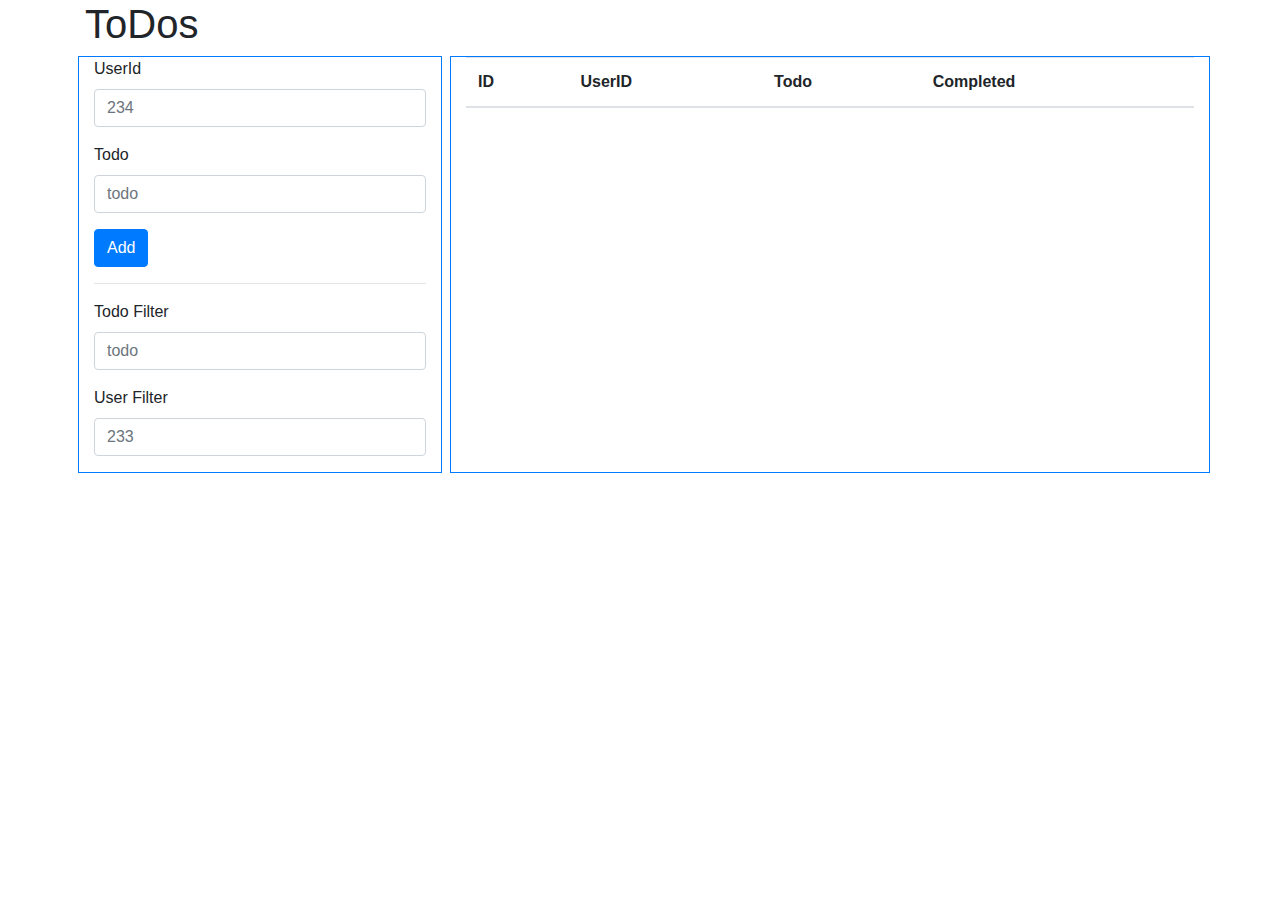
<file: JS/ajax/index.html>
<!DOCTYPE html>
<html lang="en">
<head>
    <meta charset="UTF-8">
    <meta name="viewport" content="width=device-width, initial-scale=1.0">
    <link rel="stylesheet" href="https://cdn.jsdelivr.net/npm/bootstrap@4.4.1/dist/css/bootstrap.min.css" integrity="sha384-Vkoo8x4CGsO3+Hhxv8T/Q5PaXtkKtu6ug5TOeNV6gBiFeWPGFN9MuhOf23Q9Ifjh" crossorigin="anonymous">
    <title>ToDos</title>
</head>
<body>
    <div class="container">
    <h1>ToDos</h1>
    
    
    
    </div>

    <div class="container">
      <div class="row">
        <div class="col-sm  mx-2 border border-primary">
        <form>
          <div class="form-group">
            <label for="userid">UserId</label>
            <input type="text" class="form-control" id="userid" placeholder="234">
          </div>
          <div class="form-group">
            <label for="todo">Todo</label>
            <input type="text" class="form-control" id="todo"  placeholder="todo">
          </div>
          
          <input type="button" id="add" class="btn btn-primary" value="Add">
        </form>
        <hr>
        <form >
          <div class="form-group">
            <label for="todoSearche">Todo Filter</label>
            <input type="text" class="form-control" id="todoSearche" placeholder="todo">
          </div>
          <div class="form-group">
            <label for="userSearche">User Filter</label>
            <input type="text" class="form-control" id="userSearche" placeholder="233">
          </div>
       </form>
        </div>
        <div class="col-sm-8  border border-primary" >
          <table class="table">
            <thead>
              <tr>
                <th scope="col">ID</th>
                <th scope="col">UserID</th>
                <th scope="col">Todo</th>
                <th scope="col">Completed</th>
              </tr>
            </thead>
            <tbody id="tb">
              
            </tbody>
          </table>
        </div>
      </div>
    </div>

    <script src="script.js"></script>
</body>
</html>
</file>
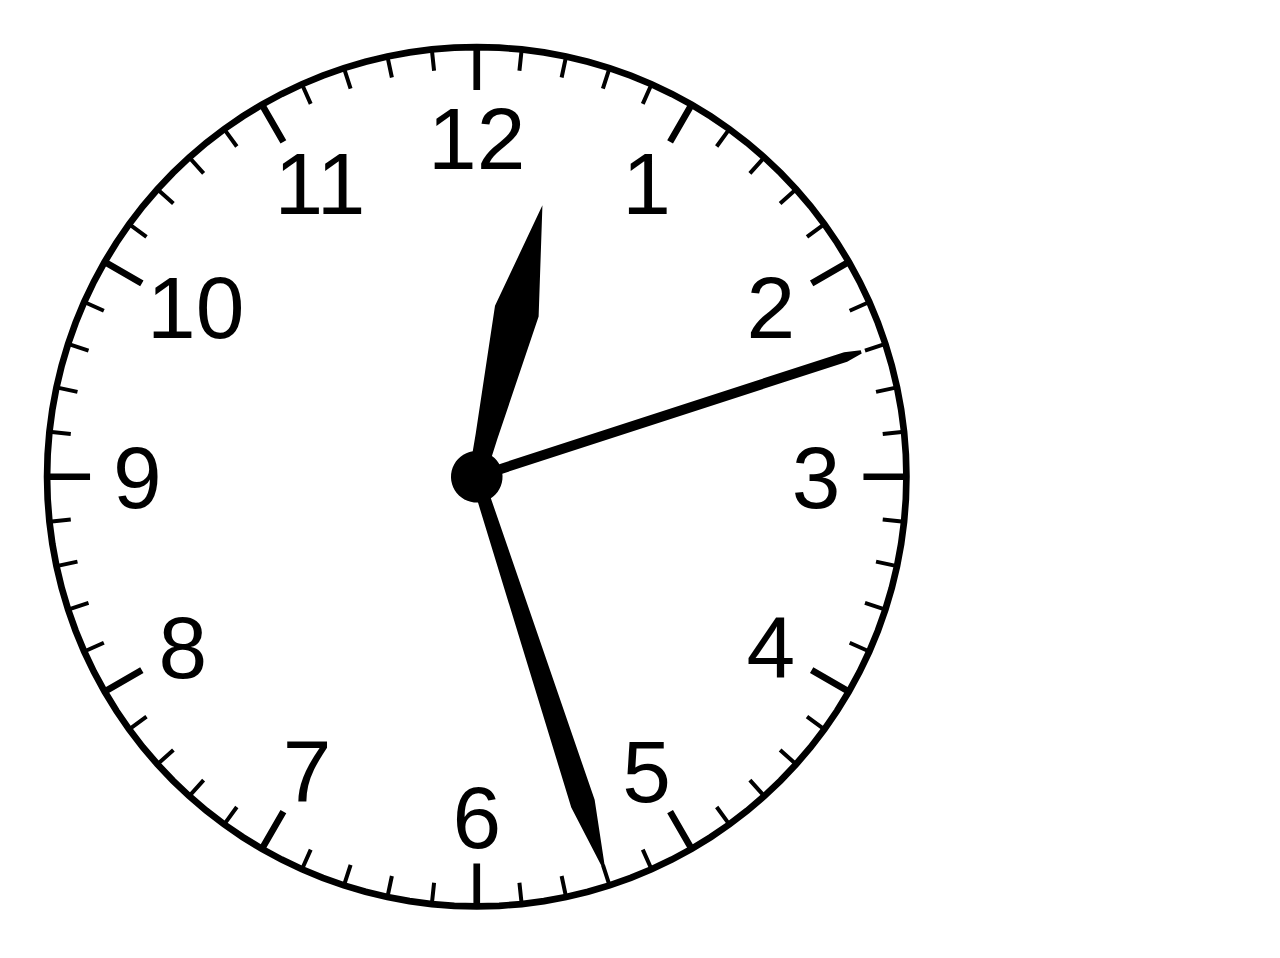
<file: JS/analogClock/index.html>
<!DOCTYPE html>
<html lang="en">
<head>
    <meta charset="UTF-8">
    <meta name="viewport" content="width=device-width, initial-scale=1.0">
    <title>Document</title>
    <link rel="stylesheet" href="style.css">
</head>
<body>
    <svg xmlns="http://www.w3.org/2000/svg" width="937.5" height="937.5" preserveAspectRatio="xMinYMin meet">
        <path fill="#fff" d="M0 0h937.5v937.5H0zm-46.875-46.875h1031.25-1031.25z"/>
        <path fill="none" stroke="#000" stroke-width="5pt" d="m898.438 468.75-.589-22.488-1.765-22.427-2.937-22.303-4.099-22.119-5.252-21.874-6.389-21.57-7.509-21.205-8.609-20.784-9.685-20.304-10.734-19.77-11.754-19.181-12.742-18.539-13.694-17.847-14.61-17.106-15.485-16.318-16.318-15.485-17.106-14.61-17.847-13.694-18.539-12.742-19.181-11.754-19.77-10.734-20.304-9.685-20.784-8.609-21.205-7.509-21.57-6.389-21.874-5.252-22.119-4.099-22.303-2.937-22.427-1.765-22.488-.589-22.488.589-22.427 1.765-22.303 2.937-22.119 4.099-21.874 5.252-21.57 6.389-21.205 7.509-20.784 8.609-20.304 9.685-19.77 10.734-19.181 11.754-18.539 12.742-17.847 13.694-17.106 14.61-16.318 15.485-15.485 16.318-14.61 17.106-13.694 17.847-12.742 18.539-11.754 19.181-10.734 19.77-9.685 20.304-8.609 20.784-7.509 21.205-6.389 21.57-5.252 21.874-4.099 22.119-2.937 22.303-1.765 22.427-.589 22.488.589 22.488 1.765 22.427 2.937 22.303 4.099 22.119 5.252 21.874 6.389 21.57 7.509 21.205 8.609 20.784 9.685 20.304 10.734 19.77 11.754 19.181 12.742 18.539 13.694 17.847 14.61 17.106 15.485 16.318 16.318 15.485 17.106 14.61 17.847 13.694 18.539 12.742 19.181 11.754 19.77 10.734 20.304 9.685 20.784 8.609 21.205 7.509 21.57 6.389 21.874 5.252 22.119 4.099 22.303 2.937 22.427 1.765 22.488.589 22.488-.589 22.427-1.765 22.303-2.937 22.119-4.099 21.874-5.252 21.57-6.389 21.205-7.509 20.784-8.609 20.304-9.685 19.77-10.734 19.181-11.754 18.539-12.742 17.847-13.694 17.106-14.61 16.318-15.485 15.485-16.318 14.61-17.106 13.694-17.847 12.742-18.539 11.754-19.181 10.734-19.77 9.685-20.304 8.609-20.784 7.509-21.205 6.389-21.57 5.252-21.874 4.099-22.119 2.937-22.303 1.765-22.427.588-22.918"/>
        <path fill="none" stroke="#000" stroke-width="4" d="m511.419 62.783 2.246-21.367m39.955 28.051 4.467-21.015m36.805 32.074 6.639-20.433m33.25 35.745 8.739-19.627m29.332 39.025 10.742-18.606m25.092 41.877 12.628-17.381m20.577 44.27 14.376-15.966m15.837 46.179 15.966-14.376m10.923 47.581 17.381-12.628m5.89 48.462 18.606-10.742m.792 48.813 19.627-8.739m-4.315 48.628 20.433-6.639m-9.374 47.911 21.015-4.467m-14.331 46.668 21.367-2.246m-19.131 44.915h21.485m-23.721 42.669 21.367 2.246m-28.051 39.955 21.015 4.467m-32.074 36.805 20.433 6.639m-35.745 33.25 19.627 8.739m-39.025 29.332 18.606 10.742m-41.877 25.092 17.381 12.628m-44.27 20.577 15.966 14.376m-46.179 15.837 14.376 15.966m-47.581 10.923 12.628 17.381m-48.462 5.89 10.742 18.606m-48.813.792 8.739 19.627m-48.628-4.315 6.639 20.433m-47.911-9.374 4.467 21.015m-46.668-14.331 2.246 21.367m-44.915-19.131v21.485m-42.669-23.721-2.246 21.367m-39.955-28.051-4.467 21.015m-36.805-32.074-6.639 20.433m-33.25-35.745-8.739 19.627m-29.332-39.025-10.742 18.606m-25.092-41.877-12.628 17.381m-20.577-44.27-14.376 15.966m-15.837-46.179-15.966 14.376m-10.923-47.581-17.381 12.628m-5.89-48.462L96.63 683.594m-.792-48.813-19.627 8.739m4.315-48.628-20.433 6.639m9.374-47.911-21.015 4.467m14.331-46.668-21.367 2.246m19.131-44.915H39.062m23.721-42.669-21.367-2.246m28.051-39.955-21.015-4.467m32.074-36.805-20.433-6.639m35.745-33.25-19.627-8.739m39.025-29.332L96.63 253.906m41.877-25.092-17.381-12.628m44.27-20.577-15.966-14.376m46.179-15.837-14.376-15.966m47.581-10.923-12.628-17.381m48.462-5.89L253.906 96.63m48.813-.792-8.739-19.627m48.628 4.315-6.639-20.433m47.911 9.374-4.467-21.015m46.668 14.331-2.246-21.367m44.915 19.131V39.062"/>
        <path fill="none" stroke="#000" stroke-width="5pt" d="m662.109 133.842 21.485-37.212m120.064 178.761 37.212-21.485m14.599 214.844h42.969m-94.78 193.359 37.212 21.485M662.109 803.658l21.485 37.212M468.75 855.469v42.969m-193.359-94.78-21.485 37.212M133.842 662.109 96.63 683.594M82.031 468.75H39.062m94.78-193.359L96.63 253.906m178.761-120.064L253.906 96.63M468.75 82.031V39.062"/>
        <text x="638.47699" y="206.12801" font-family="Helvetica" font-size="87.5" text-anchor="middle">1</text>
        <text x="762.72498" y="330.37601" font-family="Helvetica" font-size="87.5" text-anchor="middle">2</text>
        <text x="808.203" y="500.103" font-family="Helvetica" font-size="87.5" text-anchor="middle">3</text>
        <text x="762.72498" y="669.82898" font-family="Helvetica" font-size="87.5" text-anchor="middle">4</text>
        <text x="638.47699" y="794.078" font-family="Helvetica" font-size="87.5" text-anchor="middle">5</text>
        <text x="468.75" y="839.55603" font-family="Helvetica" font-size="87.5" text-anchor="middle">6</text>
        <text x="299.02301" y="794.078" font-family="Helvetica" font-size="87.5" text-anchor="middle">7</text>
        <text x="174.77499" y="669.82898" font-family="Helvetica" font-size="87.5" text-anchor="middle">8</text>
        <text x="129.297" y="500.103" font-family="Helvetica" font-size="87.5" text-anchor="middle">9</text>
        <text x="187.666" y="330.37601" font-family="Helvetica" font-size="87.5" text-anchor="middle">10</text>
        <text x="311.914" y="206.12801" font-family="Helvetica" font-size="87.5" text-anchor="middle">11</text>
        <text x="468.75" y="160.64999" font-family="Helvetica" font-size="87.5" text-anchor="middle">12</text>
        <path id="un" stroke-width="2.5pt" d="m486.529 450.08-2.589-2.161 5.379-16.895 41.305-122.625 3.8-111.115-47.41 100.564L467.7 425.794l-2.939 17.485-3.29.739-3.166 1.161-2.987 1.565-2.758 1.942-2.48 2.285-2.161 2.589-1.804 2.849-1.418 3.06-1.005 3.219-.577 3.322-.139 3.37.303 3.359.739 3.29 1.161 3.166 1.565 2.987 1.942 2.758 2.285 2.48 2.589 2.161 2.849 1.804 3.06 1.418 3.219 1.005 3.322.577 3.37.139 3.359-.303 3.29-.739 3.166-1.161 2.987-1.565 2.758-1.942 2.48-2.285 2.161-2.589 1.804-2.849 1.418-3.06 1.005-3.219.577-3.322.139-3.37-.303-3.359-.739-3.29-1.161-3.166-1.565-2.987-1.942-2.758z"/>
        <path id="deux"  stroke="#000" stroke-width="2.5pt" d="m464.73 487.663 2.503.363 2.529.033 95.062 310.742 30.068 58.173-9.868-64.736-105.743-307.272 2.027-1.513 1.811-1.765 1.566-1.986 1.293-2.174.999-2.324.686-2.434.363-2.503.033-2.529-.297-2.512-.622-2.451-.938-2.349-1.236-2.207-1.513-2.027-1.765-1.811-1.986-1.566-2.174-1.293-2.324-.999-2.434-.686-2.503-.363-2.529-.033-2.512.297-2.451.622-2.349.938-2.207 1.236-2.027 1.513-1.811 1.765-1.566 1.986-1.293 2.174-.999 2.324-.686 2.434-.363 2.503-.033 2.529.297 2.512.622 2.451.938 2.349 1.236 2.207 1.513 2.027 1.765 1.811 1.986 1.566 2.174 1.293 2.324.999z"/>
        <path id="trois" stroke="#000" stroke-width="2.5pt" d="m481.359 471.43.242-1.669.022-1.686 356.854-115.949 14.411-8.19-16.472 1.844-356.855 115.949-1.009-1.351-1.176-1.208-1.325-1.044-1.449-.862-1.549-.665-1.623-.458-1.669-.242-1.686-.022-1.674.198-1.634.415-1.567.625-1.471.824-1.351 1.009-1.208 1.176-1.044 1.325-.862 1.449-.665 1.549-.458 1.623-.242 1.669-.022 1.686.198 1.674.415 1.634.625 1.567.824 1.471 1.009 1.351 1.176 1.208 1.325 1.044 1.449.862 1.549.665 1.623.458 1.669.242 1.686.022 1.674-.198 1.634-.415 1.567-.625 1.471-.824 1.351-1.009 1.208-1.176 1.044-1.325.862-1.449.665-1.549z"/>
      </svg>
</body>
</html>
</file>
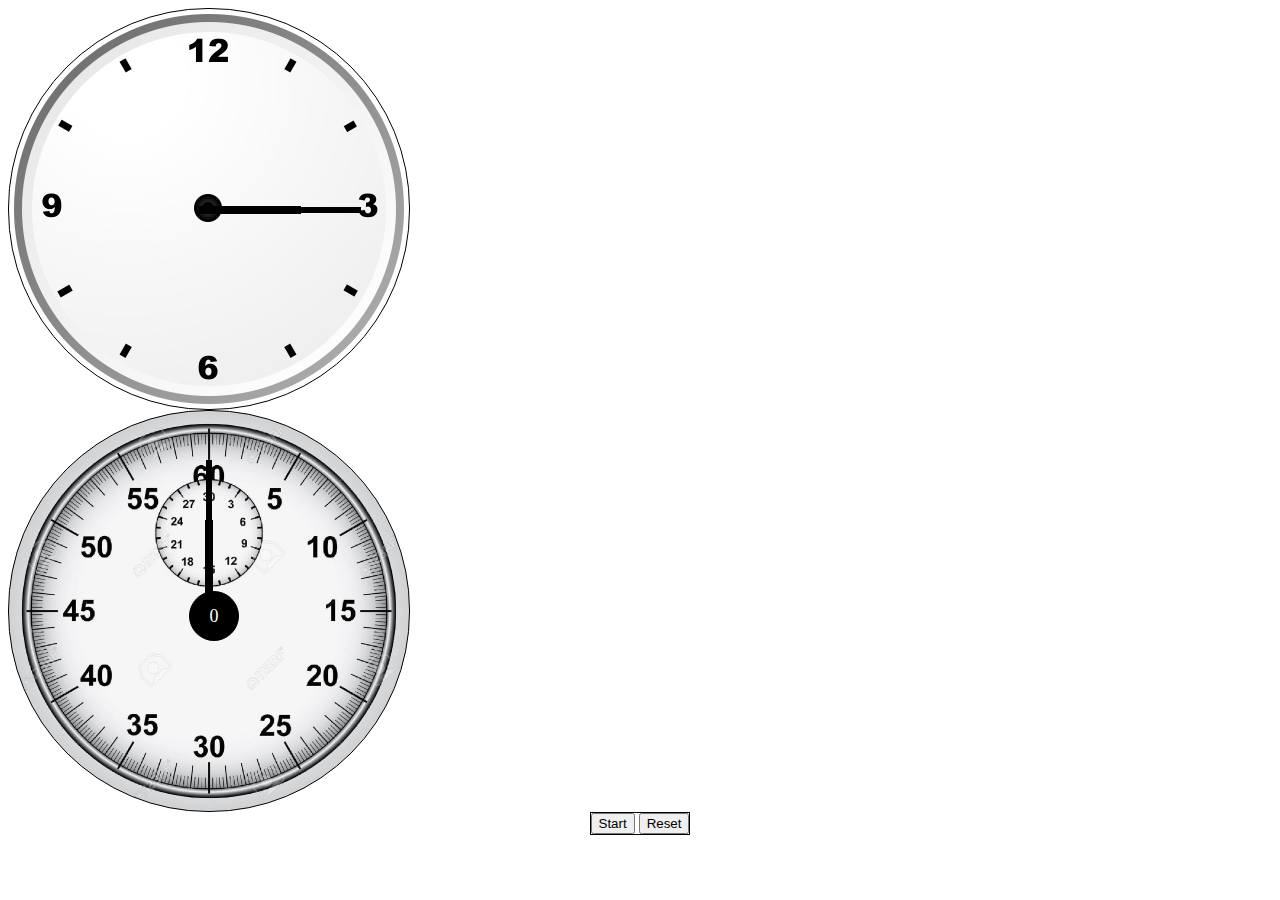
<file: JS/analogClock/clock.html>
<!DOCTYPE html>
<html lang="en">
<head>
    <meta charset="UTF-8">
    <meta name="viewport" content="width=device-width, initial-scale=1.0">
    <title>Document</title>
    <link rel="stylesheet" href="style.css">
</head>
<body>
   <div class="cadre">
    <div class="heures"></div>
    <div class="minutes"></div>
    <div class="secondes"></div>
   </div> 

   <div class="chrono">
    <div class="cminutes"></div>
    <div class="csecondes"></div>
    <div class="cds">000</div>
   </div> 
   <div class="ctrl">
    <input type="button" value="Start" id="ctrl">
    <input type="button" value="Reset" id="reset">
   </div>


   <script src="script.js"></script>
</body>
</html>
</file>
<file: JS/analogClock/style.css>
div{
    border: 1px solid black;
}
.cadre{
    position: relative;
    width: 400px;
    height: 400px;
    border-radius: 200px;
    background-image: url("clock.png");
    background-size: cover;
}

.chrono{
    position: relative;
    width: 400px;
    height: 400px;
    border-radius: 200px;
    background-image: url("chrono.jpg");
    background-size: cover;
}

.heures, .cminutes{
    position: absolute;
    transform-origin: 10px;
    top:197px;
    left:190px;
    width: 100px;
    height: 6px;
    background-color: black;
}

.minutes, .csecondes{
    position: absolute;
    transform-origin: 10px;

    top:198px;
    left:190px;
    width: 160px;
    height: 4px;
    background-color: black;
}

.secondes{
    position: absolute;
    transform-origin: 10px;
 
    top:199px;
    left:190px;
    width: 160px;
    height: 2px;
    background-color: black;
}

.cds{
    position: absolute;
    padding: 4px;
    display: flex;
    flex-direction: column;
    justify-content: center;
    font-size: large;
    color: white;
    text-align: center;
    z-index: 20;
    background: black;
    border-radius: 40px;
    top:180px;
    left:180px;
    width: 40px;
    height: 40px;
}

.ctrl{
    width: fit-content;
    margin: auto;
}
</file>
